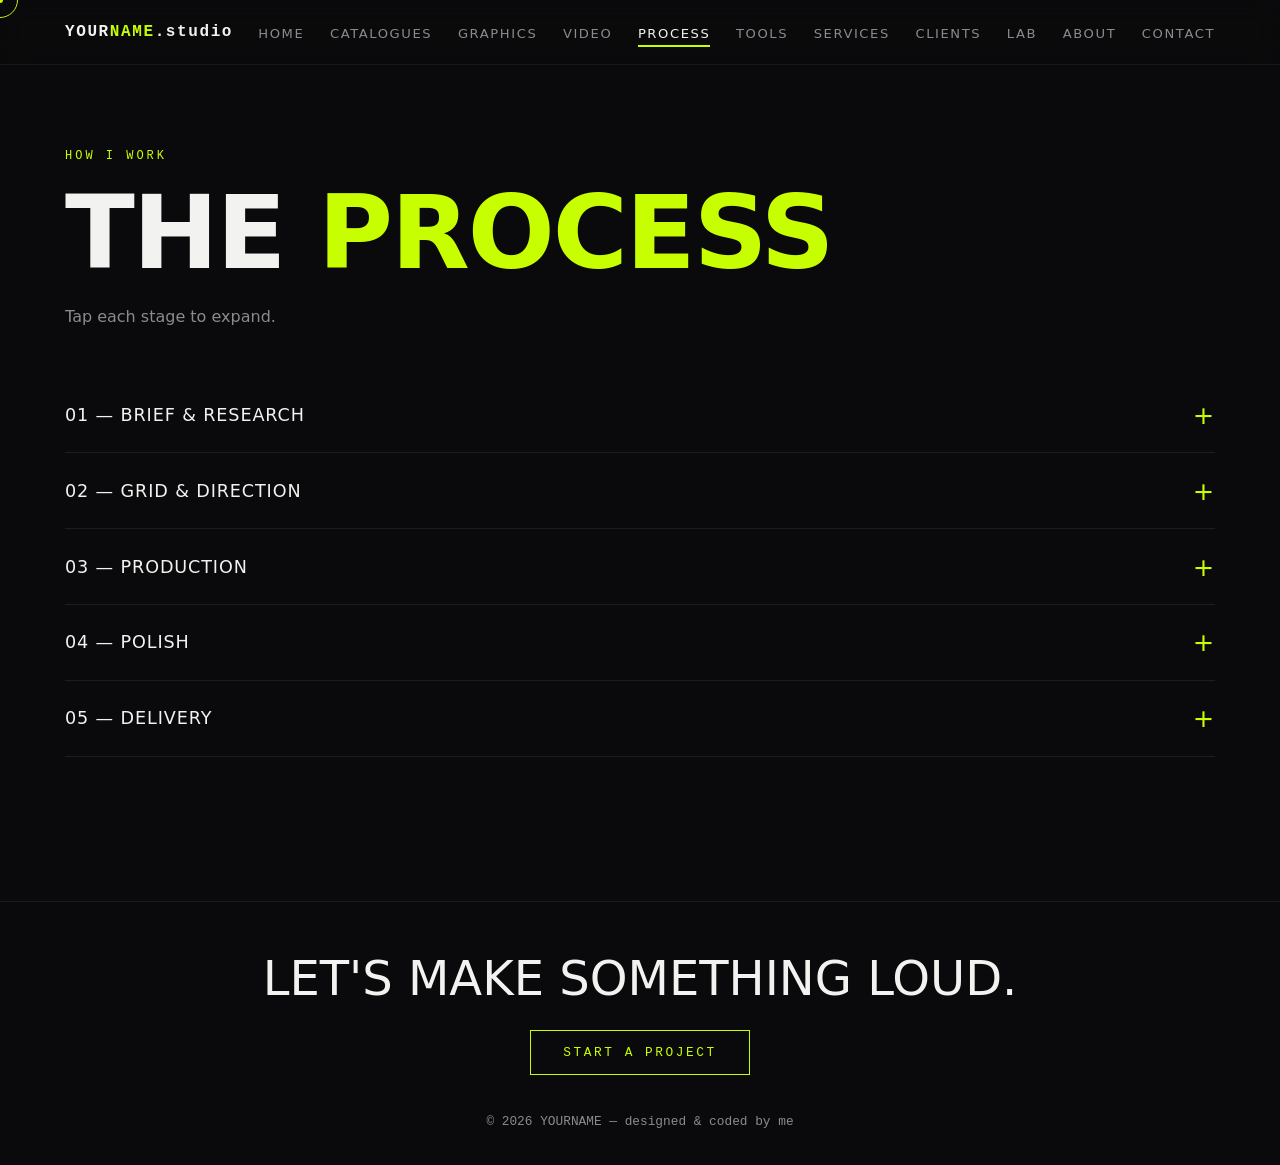
<file: process.html>
<!DOCTYPE html>
<html lang="en">
<head>
  <meta charset="UTF-8"><meta name="viewport" content="width=device-width, initial-scale=1.0">
  <title>Process — YOURNAME</title>
  <link rel="stylesheet" href="style.css">
</head>
<body>
  <div id="cursor"></div><div id="cursor-dot"></div>
  <div id="nav"></div>

  <main>
    <section class="wrap">
      <span class="tag">How I work</span>
      <h1 class="reveal-l">The <span class="accent flicker">Process</span></h1>
      <p class="reveal-r" style="margin:1rem 0 3rem">Tap each stage to expand.</p>

      <div class="acc reveal-u"><button class="acc-head">01 — Brief & Research <span class="plus">+</span></button>
        <div class="acc-body"><p>We define goals, audience, page count, and references. For catalogues: SKU count, data sources, and print specs are locked here.</p></div></div>
      <div class="acc reveal-u"><button class="acc-head">02 — Grid & Direction <span class="plus">+</span></button>
        <div class="acc-body"><p>I build the layout grid, type system, and one sample spread (or a video style-frame) for approval before full production.</p></div></div>
      <div class="acc reveal-u"><button class="acc-head">03 — Production <span class="plus">+</span></button>
        <div class="acc-body"><p>Full layout / full edit. You get watermarked previews at agreed checkpoints, with two revision rounds included.</p></div></div>
      <div class="acc reveal-u"><button class="acc-head">04 — Polish <span class="plus">+</span></button>
        <div class="acc-body"><p>Retouching, color grading, proofreading, sound mix — the last 10% that makes it feel professional.</p></div></div>
      <div class="acc reveal-u"><button class="acc-head">05 — Delivery <span class="plus">+</span></button>
        <div class="acc-body"><p>Print-ready PDFs with bleed, web versions, editable source files if agreed, and export presets for every platform.</p></div></div>
    </section>
  </main>

  <div id="footer"></div>
  <script src="script.js"></script>
</body>
</html>
</file>
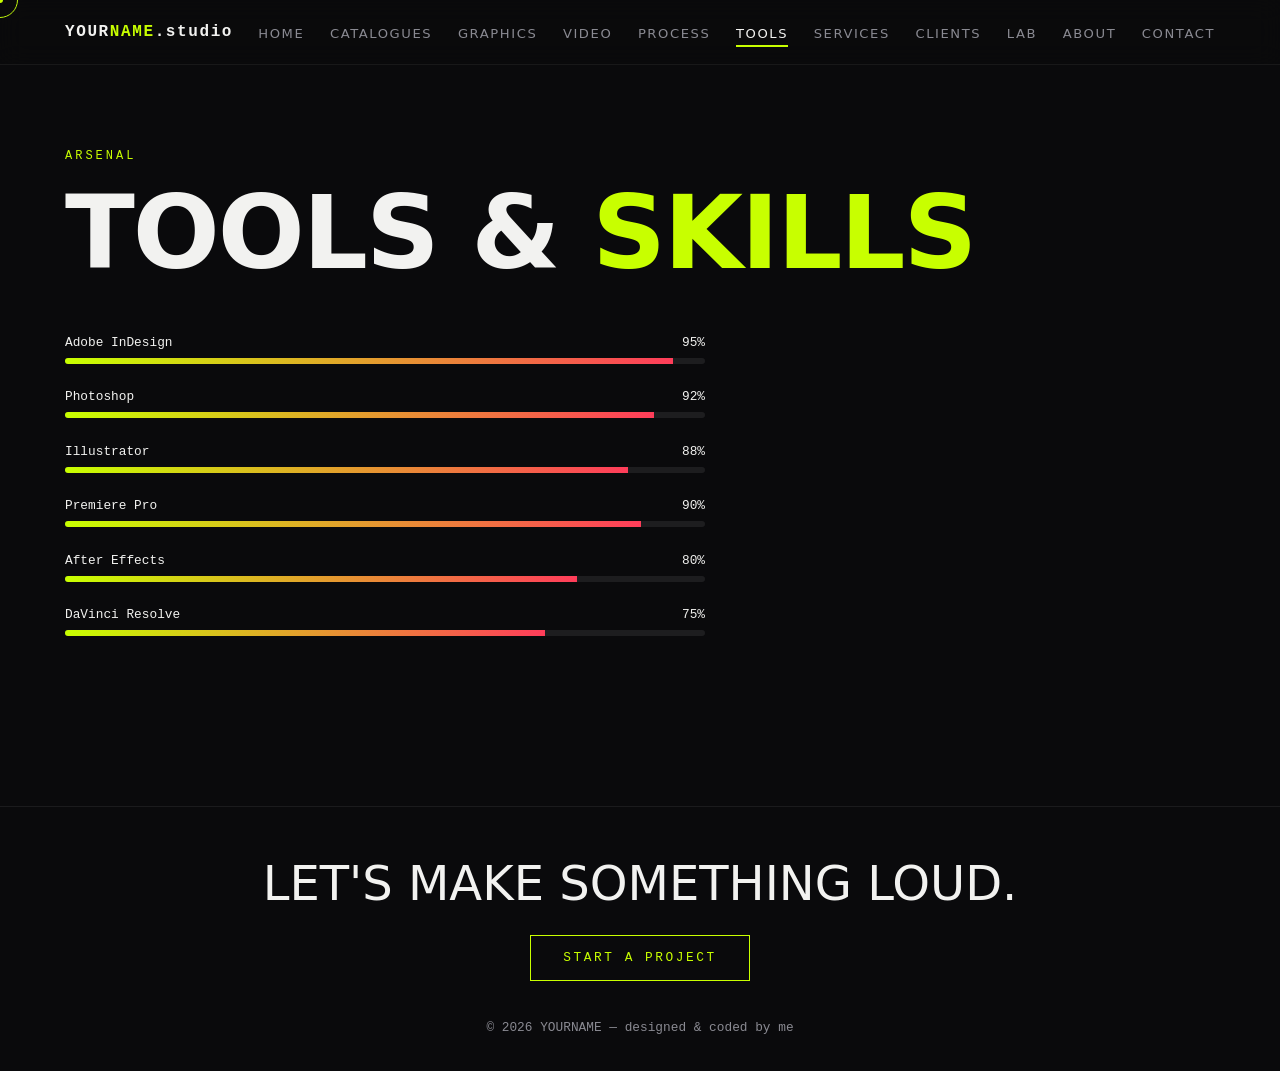
<file: tools.html>
<!DOCTYPE html>
<html lang="en">
<head>
  <meta charset="UTF-8"><meta name="viewport" content="width=device-width, initial-scale=1.0">
  <title>Tools — YOURNAME</title>
  <link rel="stylesheet" href="style.css">
</head>
<body>
  <div id="cursor"></div><div id="cursor-dot"></div>
  <div id="nav"></div>

  <main>
    <section class="wrap">
      <span class="tag">Arsenal</span>
      <h1 class="reveal-l">Tools & <span class="accent flicker">Skills</span></h1>
      <div style="margin-top:3rem;max-width:640px">
        <div class="skill" style="--w:95%"><div class="lbl"><span>Adobe InDesign</span><span>95%</span></div><div class="bar"><div class="fill"></div></div></div>
        <div class="skill" style="--w:92%"><div class="lbl"><span>Photoshop</span><span>92%</span></div><div class="bar"><div class="fill"></div></div></div>
        <div class="skill" style="--w:88%"><div class="lbl"><span>Illustrator</span><span>88%</span></div><div class="bar"><div class="fill"></div></div></div>
        <div class="skill" style="--w:90%"><div class="lbl"><span>Premiere Pro</span><span>90%</span></div><div class="bar"><div class="fill"></div></div></div>
        <div class="skill" style="--w:80%"><div class="lbl"><span>After Effects</span><span>80%</span></div><div class="bar"><div class="fill"></div></div></div>
        <div class="skill" style="--w:75%"><div class="lbl"><span>DaVinci Resolve</span><span>75%</span></div><div class="bar"><div class="fill"></div></div></div>
      </div>
    </section>
  </main>

  <div id="footer"></div>
  <script src="script.js"></script>
</body>
</html>
</file>
<file: style.css>
/* ============ CATALOGUE STUDIO — core styles ============ */
:root {
  --bg: #0a0a0c;
  --bg2: #121216;
  --ink: #f2f2f0;
  --mut: #8a8a92;
  --neon: #c8ff00;        /* acid green accent — swap to taste */
  --neon2: #ff3d5a;
  --font: "Space Grotesk", "Segoe UI", system-ui, sans-serif;
  --mono: "JetBrains Mono", "Courier New", monospace;
}

* { margin: 0; padding: 0; box-sizing: border-box; }
html { scroll-behavior: smooth; }

body {
  background: var(--bg);
  color: var(--ink);
  font-family: var(--font);
  overflow-x: hidden;
  min-height: 100vh;
}

/* film-grain overlay */
body::after {
  content: "";
  position: fixed; inset: 0;
  pointer-events: none; z-index: 9998;
  opacity: .05;
  background-image: url("data:image/svg+xml,%3Csvg xmlns='[w3.org](http://www.w3.org/2000/svg)' width='120' height='120'%3E%3Cfilter id='n'%3E%3CfeTurbulence baseFrequency='0.9'/%3E%3C/filter%3E%3Crect width='120' height='120' filter='url(%23n)'/%3E%3C/svg%3E");
}

img, video { max-width: 100%; display: block; }
a { color: inherit; text-decoration: none; }

.wrap { width: min(1150px, 92%); margin: 0 auto; }
section { padding: 5rem 0; }

h1, h2, h3 { line-height: 1.05; text-transform: uppercase; letter-spacing: -0.02em; }
h1 { font-size: clamp(2.6rem, 8vw, 6.5rem); }
h2 { font-size: clamp(1.8rem, 5vw, 3.2rem); margin-bottom: 1.5rem; }
p  { color: var(--mut); line-height: 1.7; max-width: 62ch; }

.accent { color: var(--neon); }
.tag {
  font-family: var(--mono); font-size: .75rem; letter-spacing: .25em;
  text-transform: uppercase; color: var(--neon);
  display: inline-block; margin-bottom: 1rem;
}

/* ============ CUSTOM CURSOR (desktop only) ============ */
#cursor, #cursor-dot { display: none; }

@media (hover: hover) and (pointer: fine) {
  body { cursor: none; }
  a, button { cursor: none; }

  #cursor {
    display: block; position: fixed; z-index: 9999;
    width: 36px; height: 36px;
    border: 1.5px solid var(--neon);
    border-radius: 50%;
    pointer-events: none;
    transform: translate(-50%, -50%);
    transition: width .25s, height .25s, background .25s, border-color .25s;
    mix-blend-mode: difference;
  }
  #cursor-dot {
    display: block; position: fixed; z-index: 9999;
    width: 6px; height: 6px;
    background: var(--neon); border-radius: 50%;
    pointer-events: none;
    transform: translate(-50%, -50%);
  }
  #cursor.hovering {
    width: 64px; height: 64px;
    background: rgba(200,255,0,.15);
    border-color: var(--neon2);
  }
}

/* ============ NAV ============ */
header {
  position: fixed; top: 0; left: 0; right: 0; z-index: 1000;
  background: rgba(10,10,12,.8); backdrop-filter: blur(12px);
  border-bottom: 1px solid rgba(255,255,255,.06);
}
.nav-inner {
  width: min(1150px, 92%); margin: 0 auto;
  display: flex; align-items: center; justify-content: space-between;
  height: 64px;
}
.logo { font-family: var(--mono); font-weight: 700; letter-spacing: .1em; }
.logo span { color: var(--neon); }

nav ul { display: flex; gap: 1.6rem; list-style: none; }
nav a {
  font-size: .82rem; letter-spacing: .12em; text-transform: uppercase;
  color: var(--mut); position: relative; transition: color .2s;
}
nav a::after {
  content: ""; position: absolute; left: 0; bottom: -6px;
  width: 0; height: 2px; background: var(--neon); transition: width .3s;
}
nav a:hover, nav a.active { color: var(--ink); }
nav a:hover::after, nav a.active::after { width: 100%; }

#burger {
  display: none; background: none; border: none;
  width: 34px; height: 26px; position: relative; z-index: 1001;
}
#burger span {
  position: absolute; left: 0; width: 100%; height: 2px;
  background: var(--ink); transition: .35s cubic-bezier(.7,0,.3,1);
}
#burger span:nth-child(1) { top: 3px; }
#burger span:nth-child(2) { top: 12px; }
#burger span:nth-child(3) { top: 21px; }
#burger.open span:nth-child(1) { top: 12px; transform: rotate(45deg); }
#burger.open span:nth-child(2) { opacity: 0; }
#burger.open span:nth-child(3) { top: 12px; transform: rotate(-45deg); }

/* mobile dropdown menu — animated */
@media (max-width: 820px) {
  #burger { display: block; }
  nav {
    position: fixed; top: 64px; left: 0; right: 0;
    background: var(--bg2);
    max-height: 0; overflow: hidden;
    transition: max-height .5s cubic-bezier(.7,0,.3,1);
    border-bottom: 1px solid rgba(200,255,0,.2);
  }
  nav.open { max-height: 80vh; }
  nav ul { flex-direction: column; gap: 0; padding: 1rem 6%; }
  nav li {
    opacity: 0; transform: translateY(-14px);
    transition: .4s ease;
  }
  nav.open li { opacity: 1; transform: none; }
  nav.open li:nth-child(n)  { transition-delay: calc(var(--i, 0) * 60ms); }
  nav a { display: block; padding: .9rem 0; font-size: 1rem; }
}

main { padding-top: 64px; }

/* ============ FLICKER TEXT ============ */
.flicker { animation: flicker 3.5s infinite; }
@keyframes flicker {
  0%, 100% { opacity: 1; }
  3%  { opacity: .3; }
  5%  { opacity: 1; }
  42% { opacity: 1; }
  44% { opacity: .2; text-shadow: 0 0 18px var(--neon); }
  46% { opacity: 1; }
  70% { opacity: .85; }
  72% { opacity: 1; text-shadow: 0 0 24px var(--neon); }
}

/* glitch heading */
.glitch { position: relative; display: inline-block; }
.glitch::before, .glitch::after {
  content: attr(data-text);
  position: absolute; inset: 0; overflow: hidden;
}
.glitch::before {
  color: var(--neon2); clip-path: inset(20% 0 55% 0);
  animation: gl 2.4s infinite linear alternate;
}
.glitch::after {
  color: var(--neon); clip-path: inset(60% 0 15% 0);
  animation: gl 1.9s infinite linear alternate-reverse;
}
@keyframes gl {
  0% { transform: translate(0); } 20% { transform: translate(-3px, 2px); }
  40% { transform: translate(3px, -1px); } 60% { transform: translate(-2px, -2px); }
  80% { transform: translate(2px, 2px); } 100% { transform: translate(0); }
}

/* ============ SIDE-SWIPE SCROLL REVEALS ============ */
.reveal-l, .reveal-r, .reveal-u {
  opacity: 0;
  transition: opacity .8s ease, transform .8s cubic-bezier(.2,.7,.3,1);
}
.reveal-l { transform: translateX(-70px); }
.reveal-r { transform: translateX(70px); }
.reveal-u { transform: translateY(50px); }
.reveal-l.in, .reveal-r.in, .reveal-u.in { opacity: 1; transform: none; }

/* ============ MARQUEE ============ */
.marquee {
  overflow: hidden; white-space: nowrap;
  border-top: 1px solid rgba(255,255,255,.08);
  border-bottom: 1px solid rgba(255,255,255,.08);
  padding: 1rem 0; font-family: var(--mono);
  text-transform: uppercase; letter-spacing: .3em; color: var(--mut);
}
.marquee div { display: inline-block; animation: slide 18s linear infinite; }
@keyframes slide { to { transform: translateX(-50%); } }

/* ============ CARDS / GALLERY GRID ============ */
.grid {
  display: grid; gap: 1.4rem;
  grid-template-columns: repeat(auto-fit, minmax(280px, 1fr));
}
.card {
  background: var(--bg2);
  border: 1px solid rgba(255,255,255,.07);
  border-radius: 10px; overflow: hidden;
  transition: border-color .3s, transform .3s, box-shadow .3s;
  will-change: transform;
}
.card:hover {
  border-color: var(--neon);
  box-shadow: 0 20px 50px rgba(200,255,0,.08);
}
.card .thumb {
  aspect-ratio: 4 / 3; overflow: hidden;
  background: linear-gradient(135deg, #1c1c22, #26262e);
  display: grid; place-items: center;
  font-family: var(--mono); color: var(--mut); font-size: .8rem;
}
.card .thumb img { width: 100%; height: 100%; object-fit: cover; transition: transform .6s; }
.card:hover .thumb img { transform: scale(1.07); }
.card .body { padding: 1.1rem 1.2rem 1.4rem; }
.card h3 { font-size: 1.05rem; margin-bottom: .35rem; }
.card p { font-size: .88rem; }

/* ============ BUTTONS ============ */
.btn {
  display: inline-block; padding: .9rem 2rem;
  border: 1.5px solid var(--neon); color: var(--neon);
  font-family: var(--mono); font-size: .8rem;
  letter-spacing: .2em; text-transform: uppercase;
  position: relative; overflow: hidden; transition: color .3s;
  background: none;
}
.btn::before {
  content: ""; position: absolute; inset: 0;
  background: var(--neon); transform: translateX(-101%);
  transition: transform .35s cubic-bezier(.7,0,.3,1); z-index: -1;
}
.btn:hover { color: var(--bg); }
.btn:hover::before { transform: translateX(0); }

/* ============ ACCORDION (dropdown animation) ============ */
.acc { border-bottom: 1px solid rgba(255,255,255,.08); }
.acc-head {
  width: 100%; background: none; border: none; color: var(--ink);
  display: flex; justify-content: space-between; align-items: center;
  padding: 1.4rem 0; font-family: var(--font); font-size: 1.1rem;
  text-transform: uppercase; letter-spacing: .05em; text-align: left;
}
.acc-head .plus { color: var(--neon); font-size: 1.6rem; transition: transform .4s; }
.acc.open .plus { transform: rotate(135deg); }
.acc-body {
  max-height: 0; overflow: hidden;
  transition: max-height .5s cubic-bezier(.7,0,.3,1);
}
.acc-body p { padding-bottom: 1.4rem; }

/* ============ DRAG CAROUSEL ============ */
.carousel {
  display: flex; gap: 1.2rem; overflow-x: auto;
  scroll-snap-type: x mandatory; padding-bottom: 1rem;
  -webkit-overflow-scrolling: touch;
  scrollbar-width: none;
}
.carousel::-webkit-scrollbar { display: none; }
.carousel > * { flex: 0 0 min(78vw, 420px); scroll-snap-align: start; }
.carousel.grabbing { scroll-snap-type: none; cursor: grabbing; }

/* ============ SKILL BARS ============ */
.skill { margin-bottom: 1.6rem; }
.skill .lbl { display: flex; justify-content: space-between; font-family: var(--mono); font-size: .8rem; margin-bottom: .5rem; }
.skill .bar { height: 6px; background: rgba(255,255,255,.08); border-radius: 3px; overflow: hidden; }
.skill .fill {
  height: 100%; width: 0; background: linear-gradient(90deg, var(--neon), var(--neon2));
  transition: width 1.4s cubic-bezier(.2,.7,.3,1);
}
.skill.in .fill { width: var(--w); }

/* ============ FOOTER ============ */
footer {
  border-top: 1px solid rgba(255,255,255,.07);
  padding: 3rem 0 2rem; margin-top: 4rem;
  text-align: center; color: var(--mut);
  font-family: var(--mono); font-size: .8rem;
}
footer .big {
  font-family: var(--font); font-size: clamp(1.6rem, 5vw, 3rem);
  text-transform: uppercase; color: var(--ink); margin-bottom: 1.5rem;
}

/* page fade transition */
main { animation: pagein .6s ease both; }
@keyframes pagein { from { opacity: 0; transform: translateY(16px); } }

@media (prefers-reduced-motion: reduce) {
  *, *::before, *::after { animation: none !important; transition: none !important; }
}
</file>
